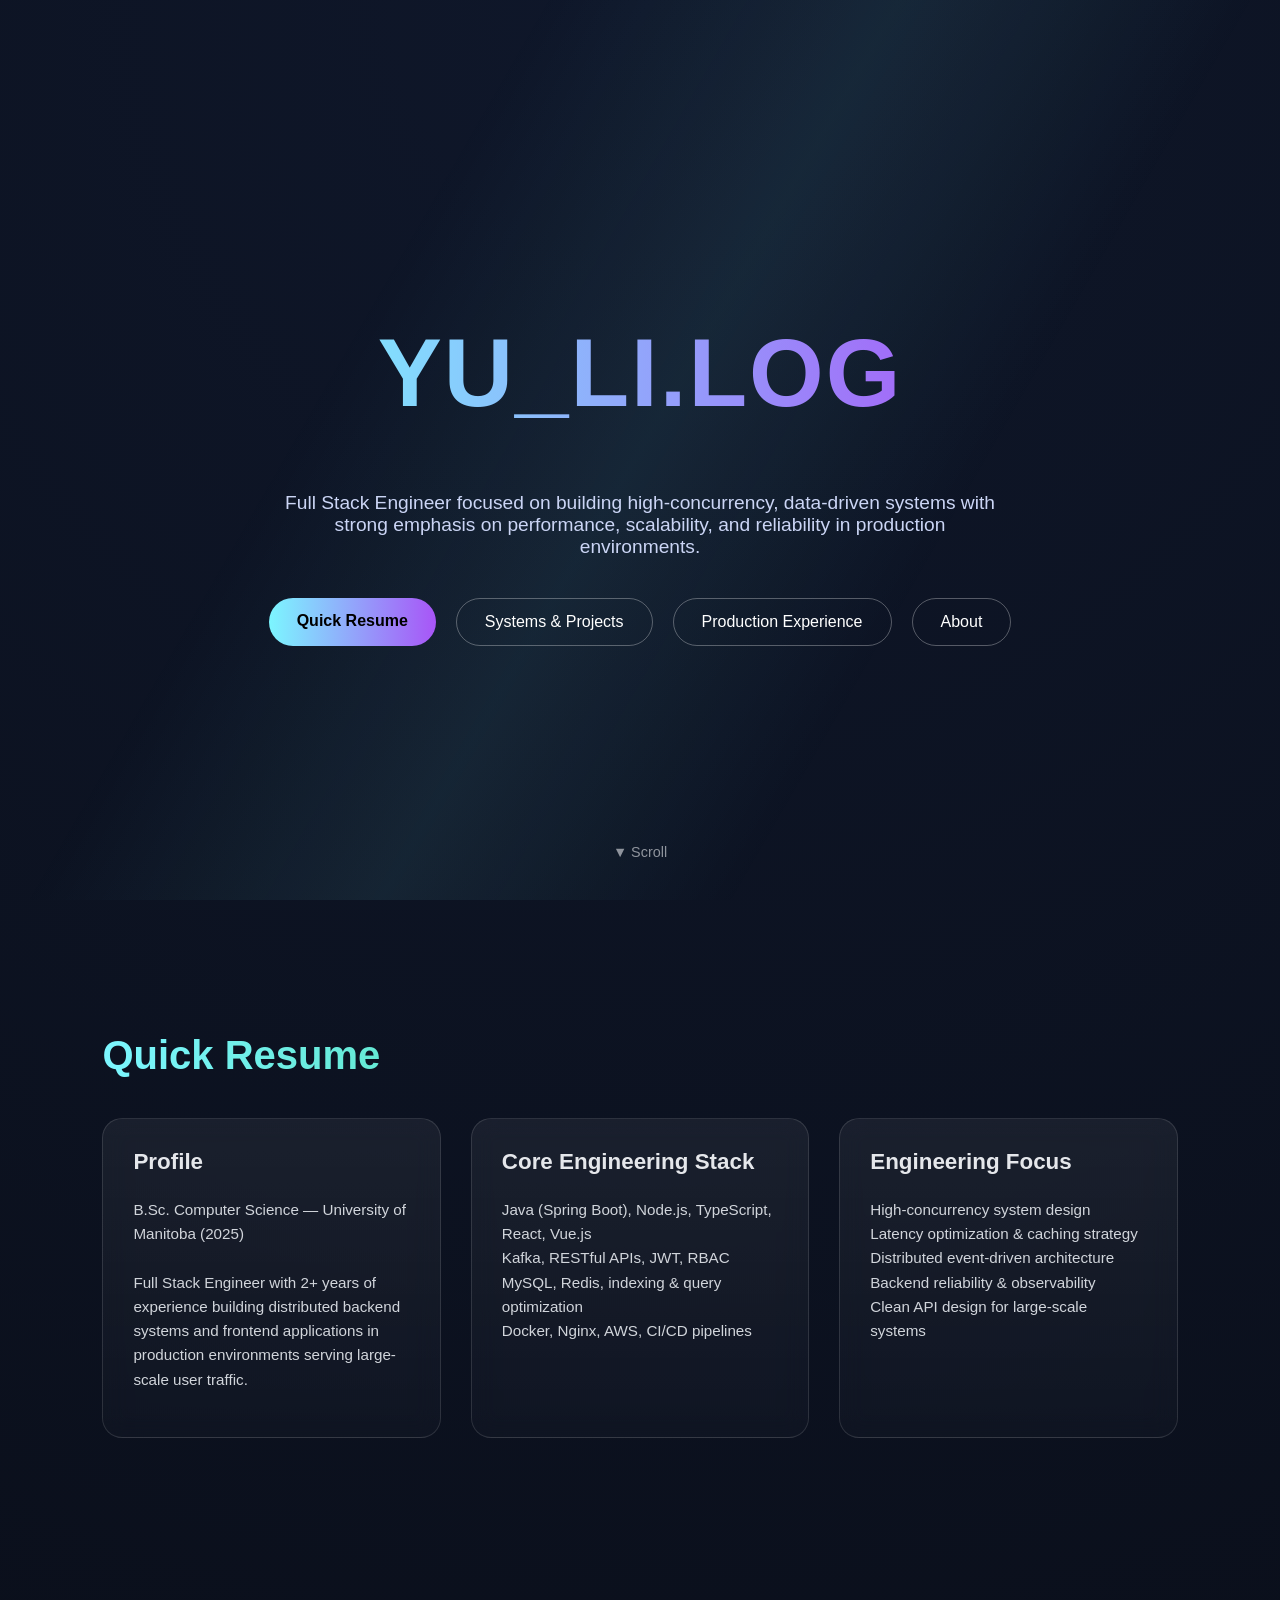
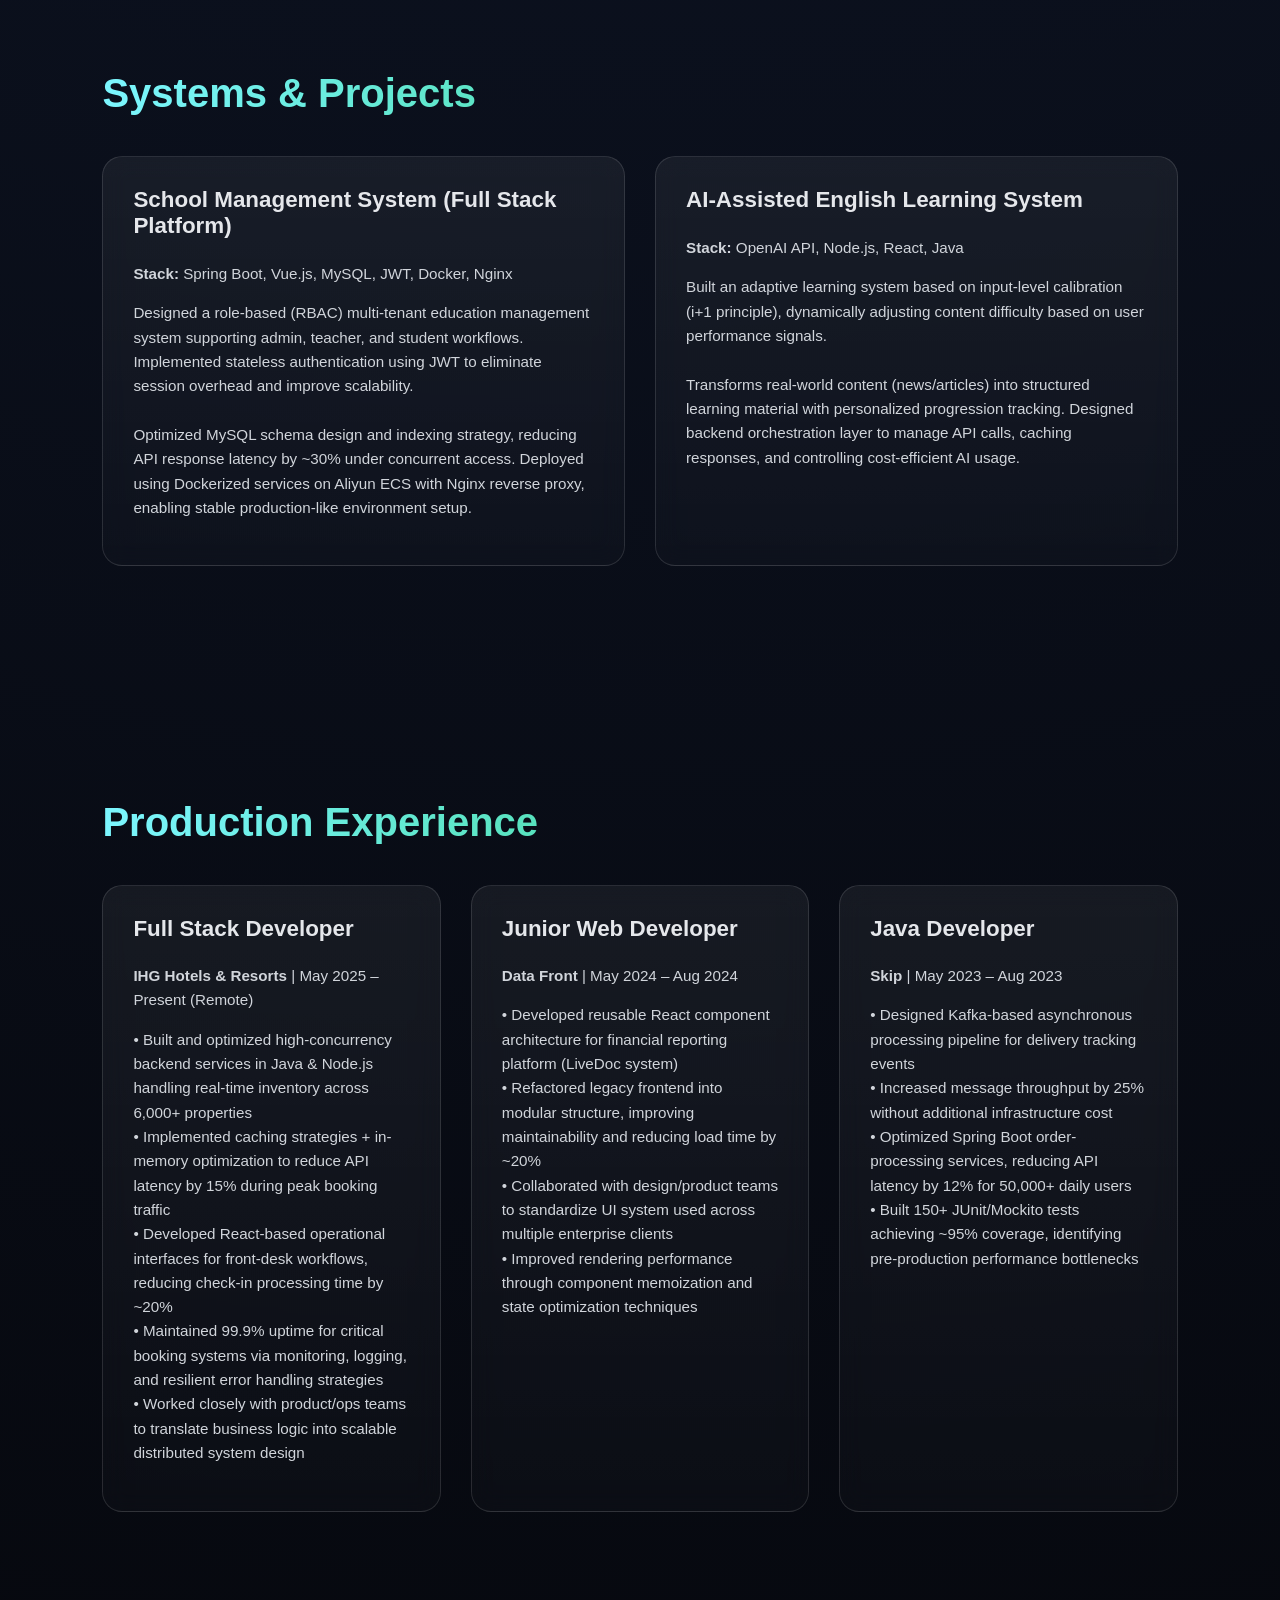
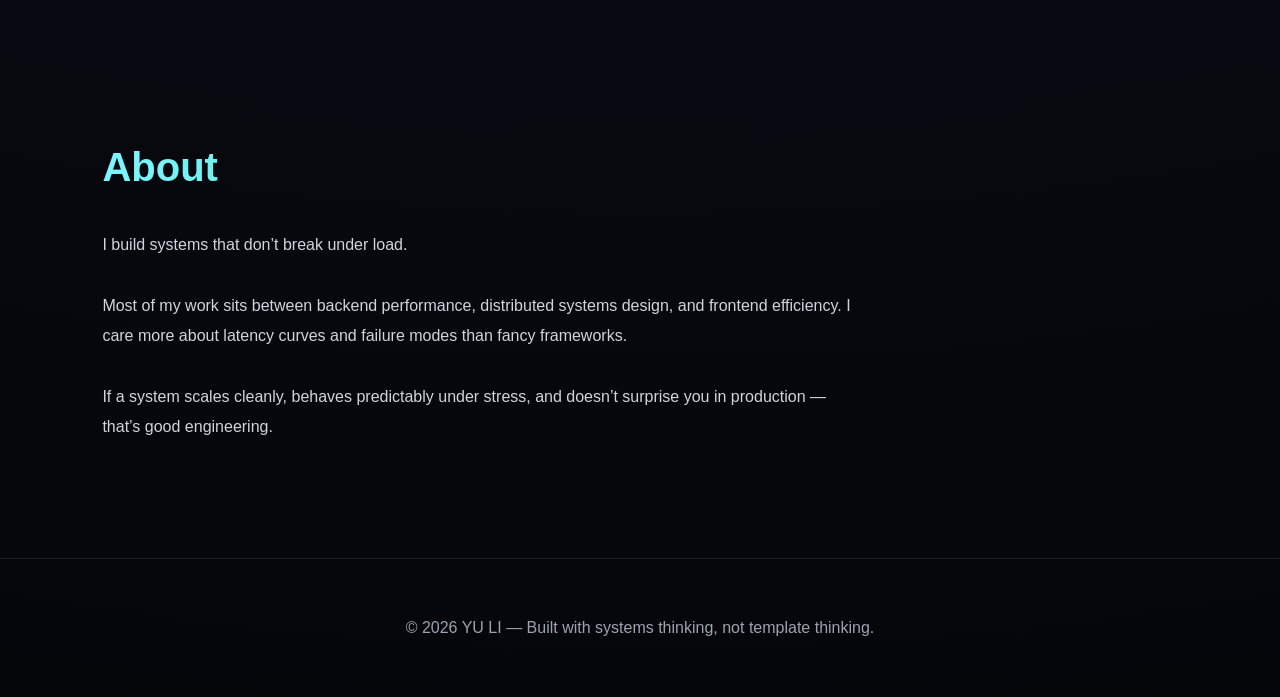
<file: index.html>
<!-- <!DOCTYPE html>
<html lang="en">

<head>
  <meta charset="UTF-8" />
  <meta name="viewport" content="width=device-width, initial-scale=1.0" />
  <title>Yuli's'Blog</title>
  <link rel="stylesheet" href="style.css">
</head>

<body>

  <header>
    <div>
      <h1>YU_LI.LOG</h1>
      <p style="max-width:680px; margin-top:1rem; color:#cbd5f5;">
        This site is an extended version of my resume.
      </p>
      <div style="margin-top:2.5rem; display:flex; gap:20px; justify-content:center; flex-wrap:wrap;">
        <a href="#resume"
          style="padding:14px 28px; border-radius:30px; background:linear-gradient(90deg,var(--primary),var(--secondary)); color:#000; font-weight:600; text-decoration:none;">Quick
          Resume</a>
        <a href="#projects"
          style="padding:14px 28px; border-radius:30px; border:1px solid rgba(255,255,255,0.3); color:#fff; text-decoration:none;">Projects</a>
        <a href="#work"
          style="padding:14px 28px; border-radius:30px; border:1px solid rgba(255,255,255,0.3); color:#fff; text-decoration:none;">Work
          Experience</a>
        <a href="#about"
          style="padding:14px 28px; border-radius:30px; border:1px solid rgba(255,255,255,0.3); color:#fff; text-decoration:none;">About
          Me</a>
      </div>
    </div>
    <div class="scroll">▼ Scroll Down</div>
  </header>

  <section id="resume">
    <h2>Quick Resume</h2>
    <div class="grid">
      <div class="card">
        <h3>Profile</h3>
        <p>
          Bachelor of Computer Science at University of Manitoba
          <br>
          <br>
          3+ years of experience in fullstack development, system design, and API architecture.
        </p>
      </div>
      <div class="card">
        <h3>Core Skills</h3>
        <p>Java · Spring Boot · REST API Design · JWT Authentication · SQL</p>
      </div>
      <div class="card">
        <h3>Strengths</h3>
        <p>System-level thinking · Clear logic · Self-driven learning · Strong documentation mindset · Comfortable
          working independently · Strong problem Solving Skill </p>
      </div>
    </div>
  </section>

  <section id="projects">
    <h2>Selected Projects</h2>
    <div class="grid">
      <div class="card">
        <h3>Fullstack School Manage System</h3>
        <p><strong>Stack:</strong> Java, Spring Boot, JWT, MySQL</p>
        <p>Designed and implemented a production-grade backend system with authentication, role-based access control,
          and modular architecture.</p>
      </div>
      <div class="card">
        <h3>AI-Assisted English Learning Tool</h3>
        <p><strong>Stack:</strong> OpenAI API, Node.js, React, Java</p>
        <p>
          Built an AI-powered platform that quickly assesses users’ English proficiency and delivers
          personalized learning content slightly above their current level (i+1 principle). The system
          continuously tracks progress and adapts daily input, transforming real-world materials such
          as news articles into level-appropriate content to support steady improvement.
        </p>
      </div>

    </div>
  </section>

  <section id="work">
    <h2>Work Experience</h2>
    <div class="grid">
      <div class="card">
        <h3>Front Desk Associate</h3>
        <p><strong>Companies:</strong> Yellow Quill Motel, Holiday Inn Express</p>
        <p><strong>Responsibilities:</strong></p>
        <p>
          • Operated and managed property management systems (PMS) for reservations, check-in/out, and billing<br>
          • Handled booking data, ensuring accuracy and consistency across internal systems<br>
          • Troubleshot system and booking issues, coordinating with team members to resolve discrepancies<br>
          • Streamlined front desk workflows to improve efficiency and reduce guest wait times<br>
          • Maintained secure handling of customer data and payment processing
        </p>
      </div>
      <div class="card">
        <h3>Independent Builder</h3>
        <p>Worked on multiple self-initiated projects focusing on system design, long-term maintainability, and clarity
          of logic.</p>
      </div>
    </div>
  </section>

  <section id="about">
    <h2>About Me</h2>
    <p style="max-width:720px; line-height:1.9; color:#d1d5db;">
      Glad you made it here!
      <br><br>
      Thank you for visiting my blog! If you have any questions or want to connect, feel free to reach out.
    </p>
  </section>

  <footer>
    © 2026 <span>Yuli</span> — Built with HTML, CSS, and a refusal to be boring.
  </footer>

</html>
 -->


 <!DOCTYPE html>
<html lang="en">

<head>
  <meta charset="UTF-8" />
  <meta name="viewport" content="width=device-width, initial-scale=1.0" />
  <title>YU LI | Full Stack Engineer</title>
  <link rel="stylesheet" href="style.css">
</head>

<body>

<header>
  <div>
    <h1>YU_LI.LOG</h1>

    <p style="max-width:720px; margin-top:1rem; color:#cbd5f5;">
      Full Stack Engineer focused on building high-concurrency, data-driven systems with strong emphasis on performance, scalability, and reliability in production environments.
    </p>

    <div style="margin-top:2.5rem; display:flex; gap:20px; justify-content:center; flex-wrap:wrap;">
      <a href="#resume"
        style="padding:14px 28px; border-radius:30px; background:linear-gradient(90deg,var(--primary),var(--secondary)); color:#000; font-weight:600; text-decoration:none;">
        Quick Resume
      </a>

      <a href="#projects"
        style="padding:14px 28px; border-radius:30px; border:1px solid rgba(255,255,255,0.3); color:#fff; text-decoration:none;">
        Systems & Projects
      </a>

      <a href="#work"
        style="padding:14px 28px; border-radius:30px; border:1px solid rgba(255,255,255,0.3); color:#fff; text-decoration:none;">
        Production Experience
      </a>

      <a href="#about"
        style="padding:14px 28px; border-radius:30px; border:1px solid rgba(255,255,255,0.3); color:#fff; text-decoration:none;">
        About
      </a>
    </div>
  </div>

  <div class="scroll">▼ Scroll</div>
</header>

<!-- RESUME -->
<section id="resume">
  <h2>Quick Resume</h2>

  <div class="grid">

    <div class="card">
      <h3>Profile</h3>
      <p>
        B.Sc. Computer Science — University of Manitoba (2025)
        <br><br>
        Full Stack Engineer with 2+ years of experience building distributed backend systems and frontend applications
        in production environments serving large-scale user traffic.
      </p>
    </div>

    <div class="card">
      <h3>Core Engineering Stack</h3>
      <p>
        Java (Spring Boot), Node.js, TypeScript, React, Vue.js<br>
        Kafka, RESTful APIs, JWT, RBAC<br>
        MySQL, Redis, indexing & query optimization<br>
        Docker, Nginx, AWS, CI/CD pipelines
      </p>
    </div>

    <div class="card">
      <h3>Engineering Focus</h3>
      <p>
        High-concurrency system design<br>
        Latency optimization & caching strategy<br>
        Distributed event-driven architecture<br>
        Backend reliability & observability<br>
        Clean API design for large-scale systems
      </p>
    </div>

  </div>
</section>

<!-- PROJECTS -->
<section id="projects">
  <h2>Systems & Projects</h2>

  <div class="grid">

    <div class="card">
      <h3>School Management System (Full Stack Platform)</h3>
      <p><strong>Stack:</strong> Spring Boot, Vue.js, MySQL, JWT, Docker, Nginx</p>
      <p>
        Designed a role-based (RBAC) multi-tenant education management system supporting admin, teacher, and student workflows.
        Implemented stateless authentication using JWT to eliminate session overhead and improve scalability.
        <br><br>
        Optimized MySQL schema design and indexing strategy, reducing API response latency by ~30% under concurrent access.
        Deployed using Dockerized services on Aliyun ECS with Nginx reverse proxy, enabling stable production-like environment setup.
      </p>
    </div>

    <div class="card">
      <h3>AI-Assisted English Learning System</h3>
      <p><strong>Stack:</strong> OpenAI API, Node.js, React, Java</p>
      <p>
        Built an adaptive learning system based on input-level calibration (i+1 principle), dynamically adjusting content difficulty
        based on user performance signals.
        <br><br>
        Transforms real-world content (news/articles) into structured learning material with personalized progression tracking.
        Designed backend orchestration layer to manage API calls, caching responses, and controlling cost-efficient AI usage.
      </p>
    </div>

  </div>
</section>

<!-- WORK -->
<section id="work">
  <h2>Production Experience</h2>

  <div class="grid">

    <div class="card">
      <h3>Full Stack Developer</h3>
      <p><strong>IHG Hotels & Resorts</strong> | May 2025 – Present (Remote)</p>
      <p>
        • Built and optimized high-concurrency backend services in Java & Node.js handling real-time inventory across 6,000+ properties<br>
        • Implemented caching strategies + in-memory optimization to reduce API latency by 15% during peak booking traffic<br>
        • Developed React-based operational interfaces for front-desk workflows, reducing check-in processing time by ~20%<br>
        • Maintained 99.9% uptime for critical booking systems via monitoring, logging, and resilient error handling strategies<br>
        • Worked closely with product/ops teams to translate business logic into scalable distributed system design
      </p>
    </div>

    <div class="card">
      <h3>Junior Web Developer</h3>
      <p><strong>Data Front</strong> | May 2024 – Aug 2024</p>
      <p>
        • Developed reusable React component architecture for financial reporting platform (LiveDoc system)<br>
        • Refactored legacy frontend into modular structure, improving maintainability and reducing load time by ~20%<br>
        • Collaborated with design/product teams to standardize UI system used across multiple enterprise clients<br>
        • Improved rendering performance through component memoization and state optimization techniques
      </p>
    </div>

    <div class="card">
      <h3>Java Developer</h3>
      <p><strong>Skip</strong> | May 2023 – Aug 2023</p>
      <p>
        • Designed Kafka-based asynchronous processing pipeline for delivery tracking events<br>
        • Increased message throughput by 25% without additional infrastructure cost<br>
        • Optimized Spring Boot order-processing services, reducing API latency by 12% for 50,000+ daily users<br>
        • Built 150+ JUnit/Mockito tests achieving ~95% coverage, identifying pre-production performance bottlenecks
      </p>
    </div>

  </div>
</section>

<!-- ABOUT -->
<section id="about">
  <h2>About</h2>

  <p style="max-width:760px; line-height:1.9; color:#d1d5db;">
    I build systems that don’t break under load.
    <br><br>
    Most of my work sits between backend performance, distributed systems design, and frontend efficiency.
    I care more about latency curves and failure modes than fancy frameworks.
    <br><br>
    If a system scales cleanly, behaves predictably under stress, and doesn’t surprise you in production — that’s good engineering.
  </p>

</section>

<footer>
  © 2026 YU LI — Built with systems thinking, not template thinking.
</footer>

</body>
</html>
</file>
<file: style.css>
:root {
      --bg: #05060a;
      --primary: #7cf6ff;
      --secondary: #a855f7;
      --accent: #22c55e;
      --text: #e5e7eb;
    }

    * { box-sizing: border-box; }

    body {
      margin: 0;
      font-family: 'Inter', sans-serif;
      background: radial-gradient(circle at top, #0f172a, var(--bg));
      color: var(--text);
      overflow-x: hidden;
    }

    /* ===== Animated background ===== */
    body::before {
      content: "";
      position: fixed;
      inset: 0;
      background: linear-gradient(120deg, transparent 30%, rgba(124,246,255,0.08), transparent 70%);
      animation: scan 6s linear infinite;
      pointer-events: none;
    }

    @keyframes scan {
      from { transform: translateX(-100%); }
      to { transform: translateX(100%); }
    }

    /* ===== Header ===== */
    header {
      height: 100vh;
      display: flex;
      align-items: center;
      justify-content: center;
      text-align: center;
      position: relative;
    }

    header h1 {
      font-family: 'Orbitron', sans-serif;
      font-size: clamp(3rem, 8vw, 6rem);
      background: linear-gradient(90deg, var(--primary), var(--secondary));
      -webkit-background-clip: text;
      -webkit-text-fill-color: transparent;
      letter-spacing: 2px;
      animation: glow 3s ease-in-out infinite alternate;
    }

    @keyframes glow {
      from { text-shadow: 0 0 20px rgba(124,246,255,0.2); }
      to { text-shadow: 0 0 40px rgba(168,85,247,0.6); }
    }

    header p {
      max-width: 600px;
      margin: 1.5rem auto 0;
      font-size: 1.2rem;
      color: #cbd5f5;
    }

    .scroll {
      position: absolute;
      bottom: 40px;
      font-size: 0.9rem;
      opacity: 0.6;
      animation: float 2s ease-in-out infinite;
    }

    @keyframes float {
      0%,100% { transform: translateY(0); }
      50% { transform: translateY(8px); }
    }

    /* ===== Sections ===== */
    section {
      padding: 100px 8vw;
    }

    section h2 {
      font-family: 'Orbitron', sans-serif;
      font-size: 2.5rem;
      margin-bottom: 40px;
      background: linear-gradient(90deg, var(--primary), var(--accent));
      -webkit-background-clip: text;
      -webkit-text-fill-color: transparent;
    }

    /* ===== Blog cards ===== */
    .grid {
      display: grid;
      grid-template-columns: repeat(auto-fit, minmax(280px, 1fr));
      gap: 30px;
    }

    .card {
      background: linear-gradient(180deg, rgba(255,255,255,0.06), rgba(255,255,255,0.02));
      backdrop-filter: blur(12px);
      border: 1px solid rgba(255,255,255,0.12);
      border-radius: 20px;
      padding: 30px;
      transition: transform 0.4s ease, box-shadow 0.4s ease;
      position: relative;
      overflow: hidden;
    }

    .card::before {
      content: "";
      position: absolute;
      inset: 0;
      background: linear-gradient(120deg, transparent, rgba(124,246,255,0.15), transparent);
      opacity: 0;
      transition: opacity 0.4s ease;
    }

    .card:hover {
      transform: translateY(-12px) scale(1.02);
      box-shadow: 0 30px 80px rgba(0,0,0,0.6);
    }

    .card:hover::before { opacity: 1; }

    .card h3 {
      margin-top: 0;
      font-size: 1.4rem;
    }

    .card p {
      font-size: 0.95rem;
      line-height: 1.6;
      color: #d1d5db;
    }

    /* ===== Footer ===== */
    footer {
      padding: 60px 8vw;
      text-align: center;
      border-top: 1px solid rgba(255,255,255,0.1);
      color: #9ca3af;
    }

    footer span {
      color: var(--primary);
    }
</file>
